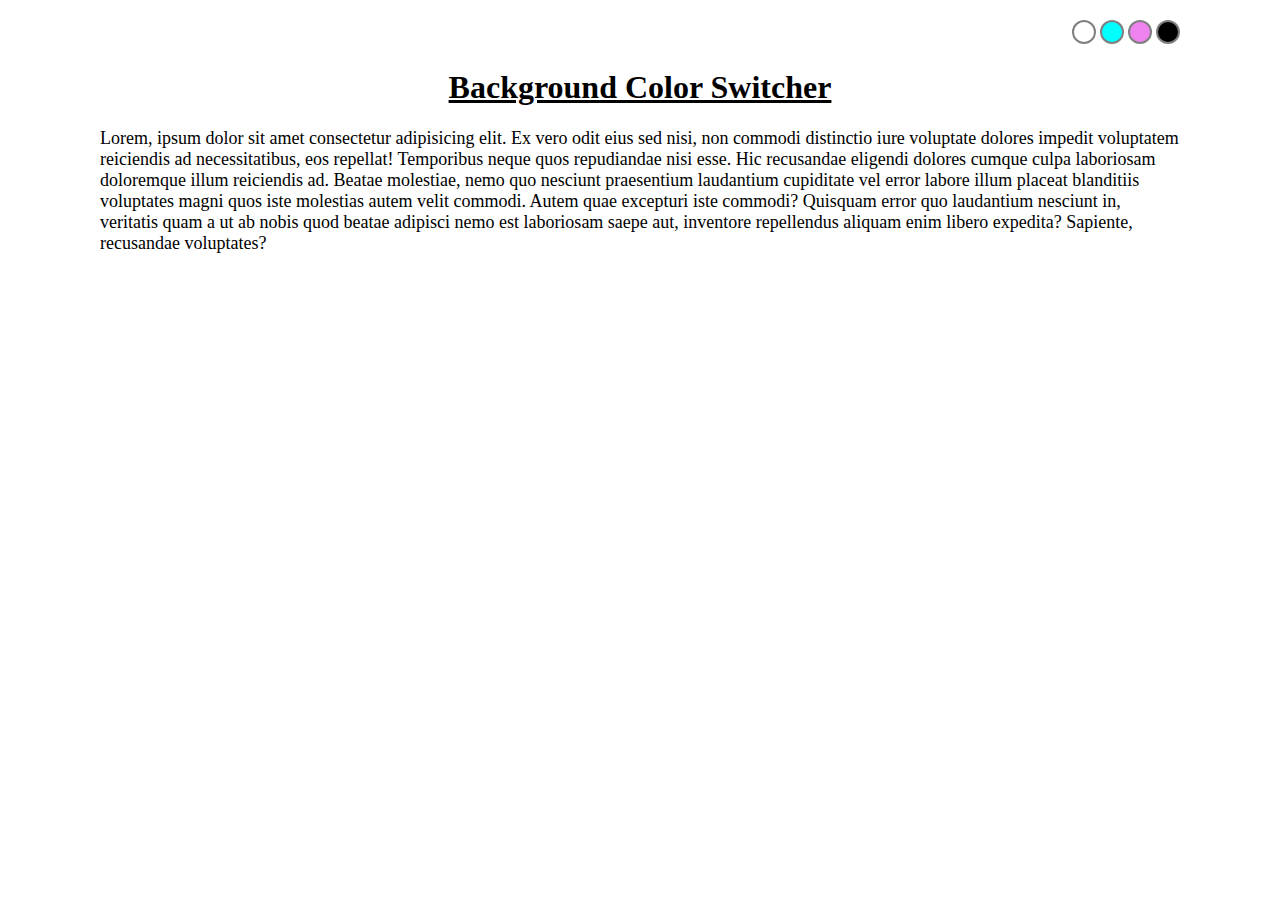
<file: Background Color switcher/index.html>
<!DOCTYPE html>
<html lang="en">

<head>
    <meta charset="UTF-8">
    <meta http-equiv="X-UA-Compatible" content="IE=edge">
    <meta name="viewport" content="width=device-width, initial-scale=1.0">
    <title>Background Color Switcher</title>
    <style>
        body {
            margin: 0px;
            padding: 20px 100px;
        }

        h1 {
            text-align: center;
            text-decoration: underline;

        }

        p {
            font-size: 18px;
        }

        .btn {
            width: 20px;
            height: 20px;
            display: inline-block;
            border: solid grey 2px;
            border-radius: 25px;
            cursor: pointer;
        }

        #white {
            background-color: white;
        }

        #aqua {
            background-color: aqua;
        }

        #violet {
            background-color: violet;
        }

        #black {
            background-color: black;
        }

        #color-switcher {
            text-align: right;
        }
    </style>
</head>

<body>
    <div id="color-switcher">
        <span class="btn" id="white" onclick="changeBg('#ffffff')"></span>
        <span class="btn" id="aqua" onclick="changeBg('#00FFFF')"></span>
        <span class="btn" id="violet" onclick="changeBg('#8F00FF')"></span>
        <span class="btn" id="black" onclick="changeBg('#000000')"></span>
    </div>
    <h1 class="text">Background Color Switcher</h1>
    <p class="text">Lorem, ipsum dolor sit amet consectetur adipisicing elit. Ex vero odit eius sed nisi, non commodi
        distinctio iure
        voluptate dolores impedit voluptatem reiciendis ad necessitatibus, eos repellat! Temporibus neque quos
        repudiandae nisi esse. Hic recusandae eligendi dolores cumque culpa laboriosam doloremque illum reiciendis ad.
        Beatae molestiae, nemo quo nesciunt praesentium laudantium cupiditate vel error labore illum placeat blanditiis
        voluptates magni quos iste molestias autem velit commodi. Autem quae excepturi iste commodi? Quisquam error quo
        laudantium nesciunt in, veritatis quam a ut ab nobis quod beatae adipisci nemo est laboriosam saepe aut,
        inventore repellendus aliquam enim libero expedita? Sapiente, recusandae voluptates?</p>


</body>
<script>
    function changeBg(color){
        document.body.style.backgroundColor = color;
        let textElemnt = document.getElementsByClassName("text");
        if (color == "#000000"){
            for (let txtPart of textElemnt){
                txtPart.style.color = "#ffffff";
            }
        } else {
            for (let txtPart of textElemnt){
                txtPart.style.color = "#000000";
            }
        }
    }
</script>



<!-- <script>
    function changeBg(color) {
        document.body.style.backgroundColor = color;
        let txt = document.getElementsByClassName("text");
        if (color == "#000000") {
            for (let elm of txt) {
                elm.style.color = "#ffffff";
            }
        } else {
            for (let elm of txt) {
                elm.style.color = "#000000";
            }
        }


    }

</script> -->
<!-- <script src="/Background Color switcher/app.js"></script> -->




</html>
</file>
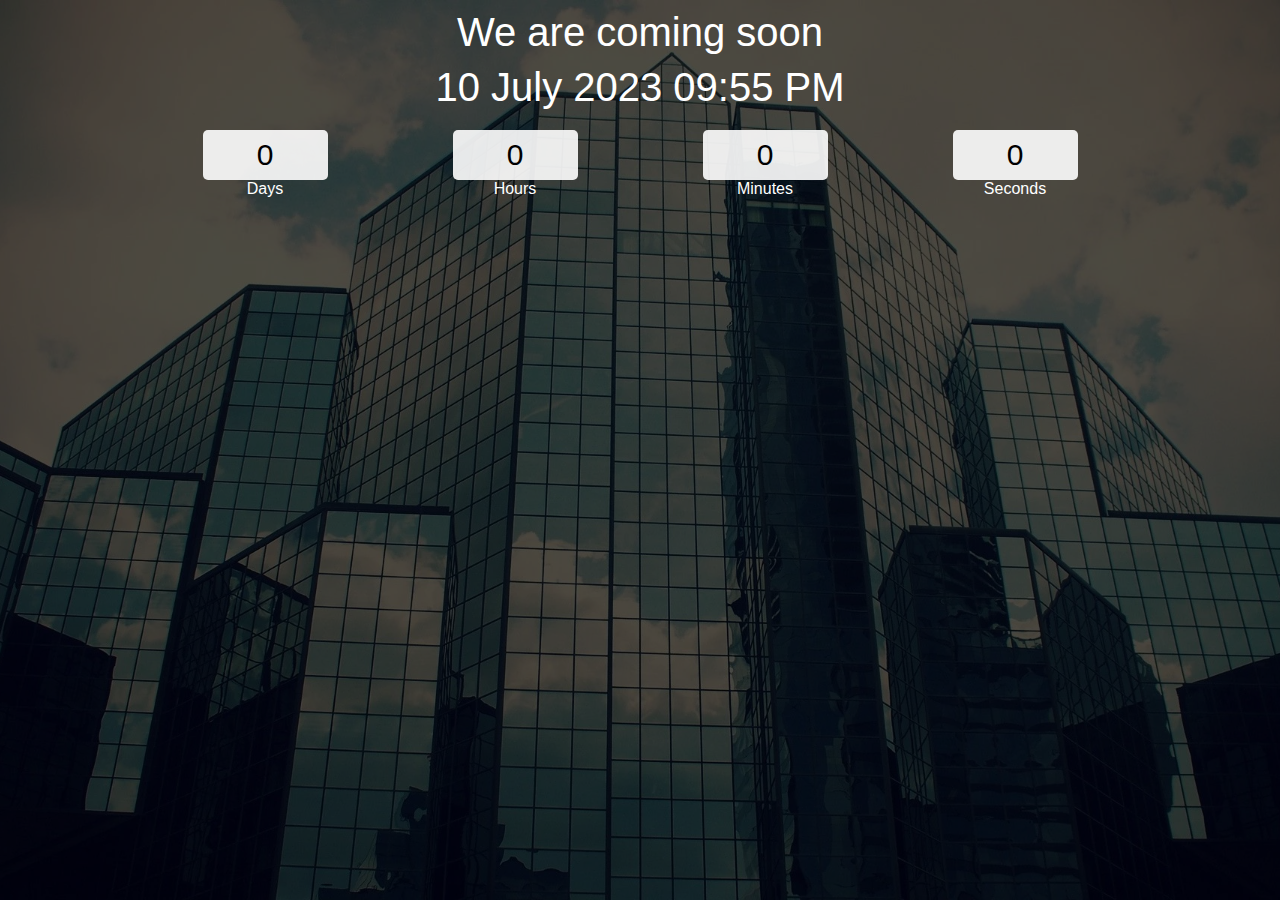
<file: Count-down/index.html>
<!DOCTYPE html>
<html lang="en">

<head>
    <meta charset="UTF-8">
    <meta http-equiv="X-UA-Compatible" content="IE=edge">
    <meta name="viewport" content="width=device-width, initial-scale=1.0">
    <title>Document</title>
    <link rel="stylesheet" href="css/custom.css">
</head>

<body>
    <div class="main">
        <div class="overlay">
            <div class="title">We are coming soon</div>
            <div class="title" id="end-date">20 March 2022 10:00 PM</div>
            <div class="col">
                <div>
                    <input type="text" readonly value="0">
                    <br/>
                    <label for="">Days</label>
                </div>
                <div>
                    <input type="text" readonly value="0">
                    <br/>
                    <label for="">Hours</label>
                </div>
                <div>
                    <input type="text" readonly value="0">
                    <br/>
                    <label for="">Minutes</label>
                </div>
                <div>
                    <input type="text" readonly value="0">
                    <br/>
                    <label for="">Seconds</label>
                </div>
            </div>
        </div>
    </div>
    <script src="js/app.js"></script>
</body>

</html>
</file>
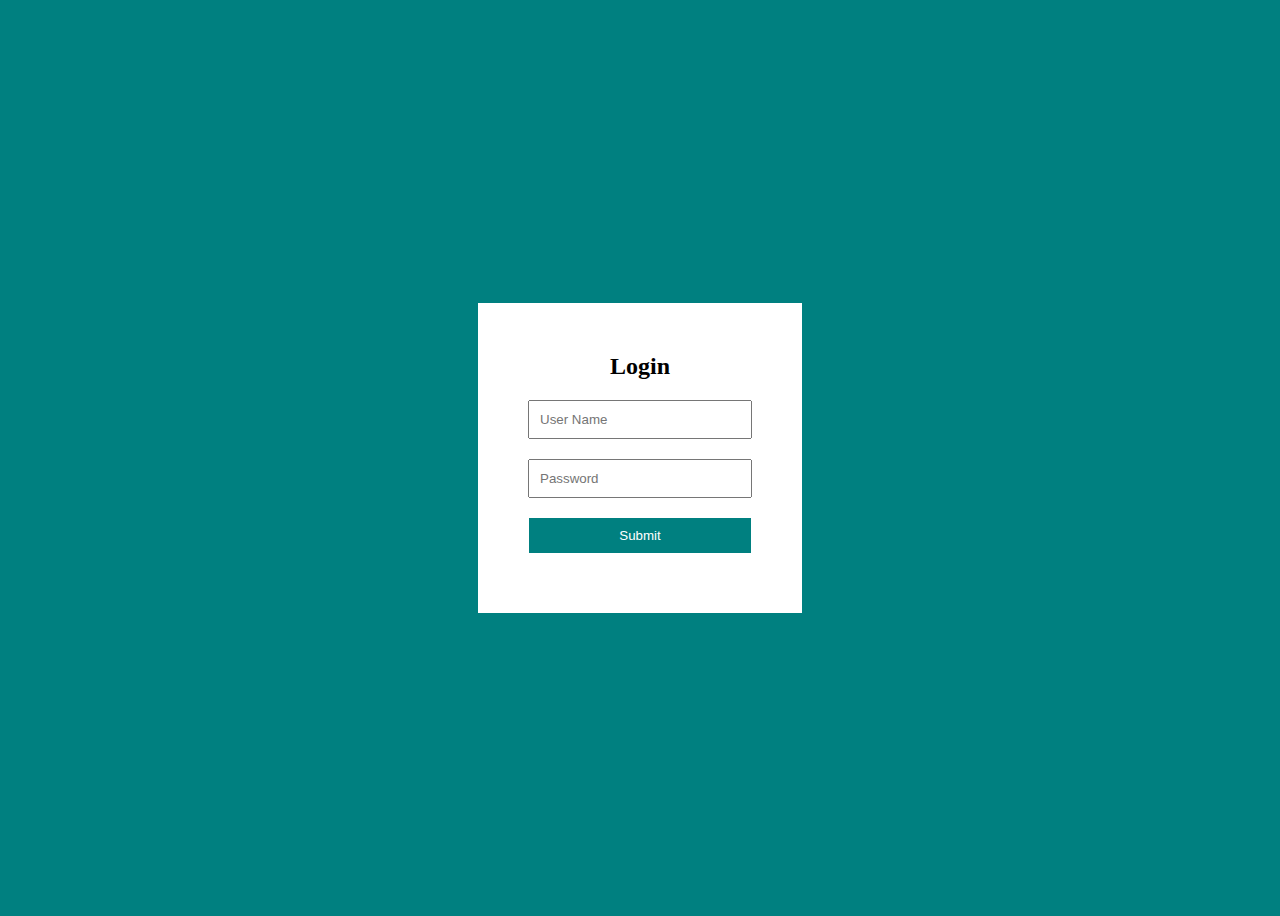
<file: Form Validation/index.html>
<!DOCTYPE html>
<html lang="en">
<head>
    <meta charset="UTF-8">
    <meta http-equiv="X-UA-Compatible" content="IE=edge">
    <meta name="viewport" content="width=device-width, initial-scale=1.0">
    <title>Form Validation in JavaScript</title>
    <style>
        body{
            background-color: teal;
            display: flex;
            justify-content: center;
            align-items: center;
            height: 100vh;
        }
        #form-container{
            background-color: white;
            padding: 50px;
            text-align: center;
            
        }
        h2{
            margin: 0px 0px 10px 0px;
        }
        input{
            width: 200px;
            margin: 10px 0px;
            padding: 10px;
        }
        input[type="submit"]{
            width: 222px;
            background-color: teal;
            border: 0px;
            color: white;
            cursor: pointer;
        }
        .error{
            color: red;
            text-align: left;
            margin: 0;
        }
    </style>
</head>
<body>
    <div id="form-container" >
        <h2>Login</h2>
        <form action="" onsubmit="return validateFrom()">
            <input type="text" placeholder="User Name" id="username"><br>
            <P class = "error" id="userError"></P>
            <input type="password" placeholder="Password" id="password"><br>
            <P class = "error" id="passError"></P>
            <input type="submit">
        </form>
    </div>
    <script>
        let username = document.getElementById("username");
        let password = document.getElementById("password");
        let flag;

        function validateFrom(){
            if(username.value == ""){
                document.getElementById("userError").innerHTML = "Username is empty";
                flag = 0;
            } else if(username.value.length < 3){
                document.getElementById("userError").innerHTML = "Username must have 3 char";
                flag = 0;
            } else{
                document.getElementById("userError").innerHTML = "";
                flag = 1;
            };

            if(password.value == ""){
                document.getElementById("passError").innerHTML = "Password is empty";
                flag = 0;
            } else if(password.value.length < 6){
                document.getElementById("passError").innerHTML = "Password must contain 6 character";
                flag = 0;
            } else{
                document.getElementById("passError").innerHTML = "";
                flag = 1;
            };

            if(flag){
                return true;
            } else{
                return false;
            };
        }

    </script>
    
</body>
</html>
</file>
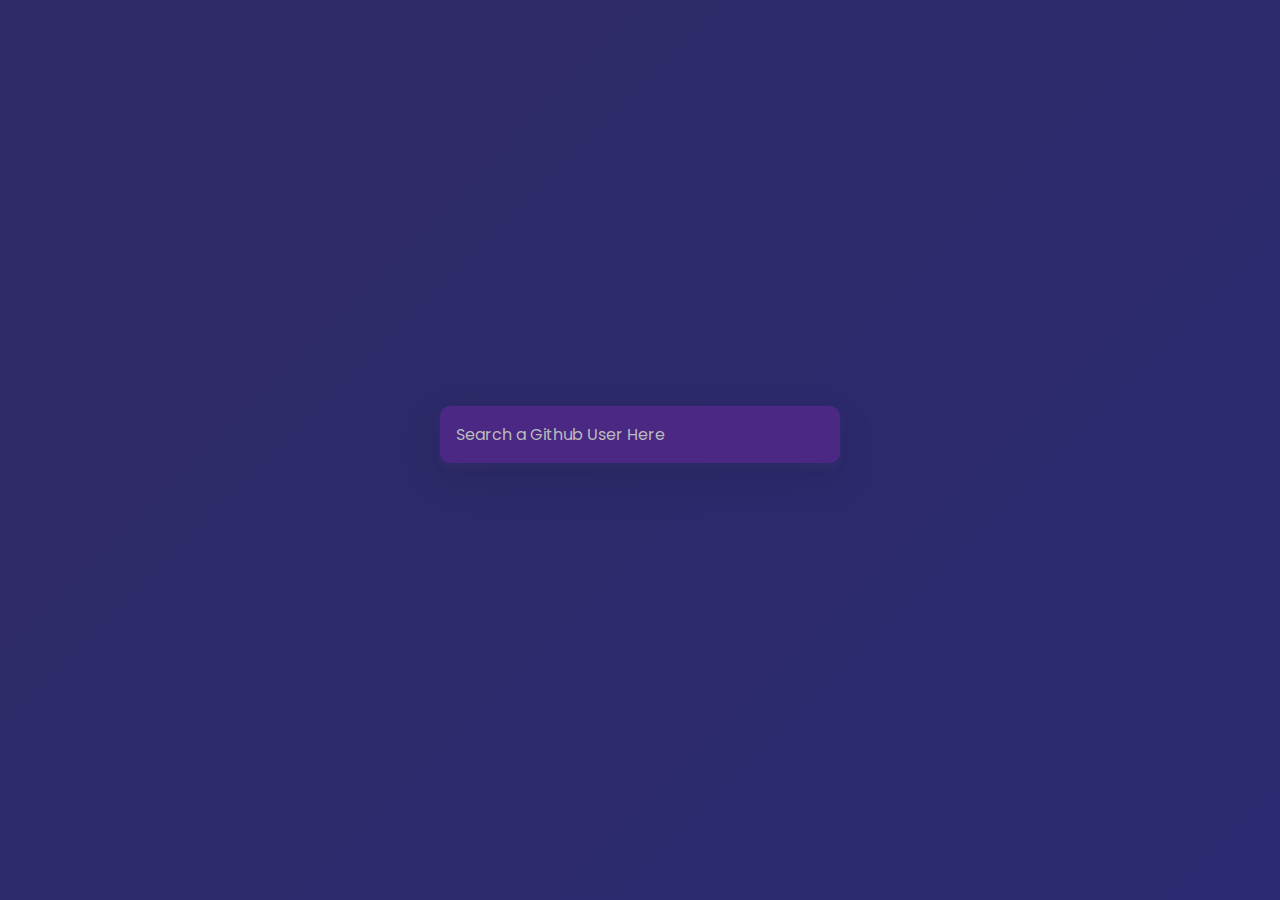
<file: Github Pofile/index.html>
<!DOCTYPE html>
<html lang="en">

<head>
    <meta charset="UTF-8" />
    <meta name="viewport" content="width=device-width, initial-scale=1.0" />
    <title>Github Profiles</title>
    <link rel="stylesheet" href="custom.css" />
    <script src="app.js" defer></script>
</head>

<body>
    <form id="form" onsubmit="return formFun()">
        <input type="text" id="search" autofocus placeholder="Search a Github User Here" />
    </form>
    <main id="main">
        <!-- <div class="card">
            <div>
                <img class="avatar" src="https://picsum.photos/200" alt="Florin Pop">
            </div>
            <div class="user-info">
                <h2>Name</h2>
                <p>Bio</p>

                <ul class="info">
                    <li>###<strong>Followers</strong></li>
                    <li>##<strong>Following</strong></li>
                    <li>###<strong>Repos</strong></li>
                </ul>

                <div id="repos">
                    <a class="repo" href="#" target="_blank">Repo 1</a>
                    <a class="repo" href="#" target="_blank">Repo 2</a>
                    <a class="repo" href="#" target="_blank">Repo 3</a>
                </div>
            </div>
        </div> -->
    </main>
</body>

</html>
</file>
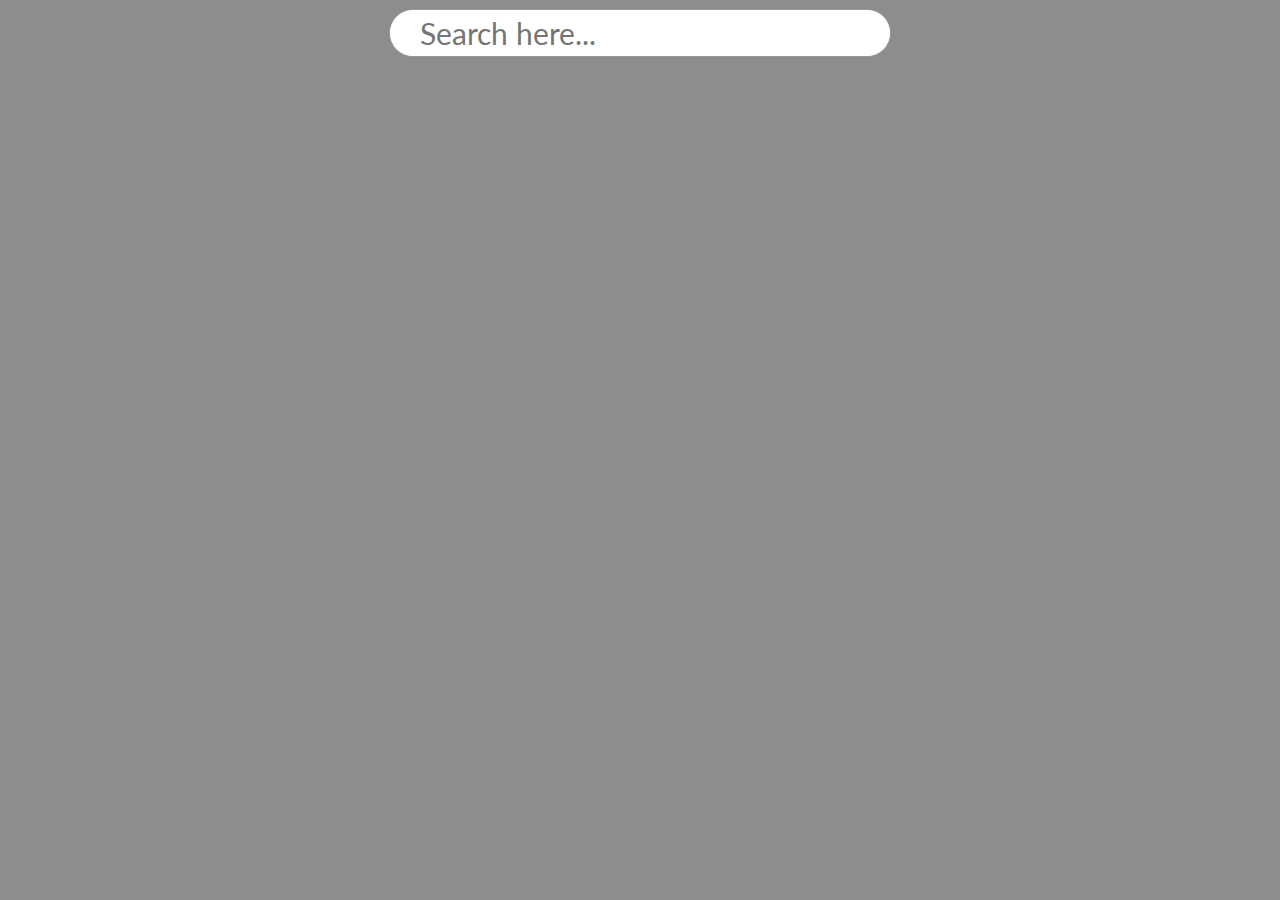
<file: Movie Search App/index.html>
<!DOCTYPE html>
<html lang="en">

<head>
    <meta charset="UTF-8">
    <meta http-equiv="X-UA-Compatible" content="IE=edge">
    <meta name="viewport" content="width=device-width, initial-scale=1.0">
    <title>Document</title>
    <link rel="stylesheet" href="css/custom.css">
</head>

<body>
    <div class="main">
        <div class="row" style="justify-content: center;">
            <input type="search" id="search" autofocus autocomplete="off" placeholder="Search here..." />
        </div>
        <div class="row" id="movie-box">

        </div>
    </div>
    <script src="js/app.js"></script>
</body>

</html>
</file>
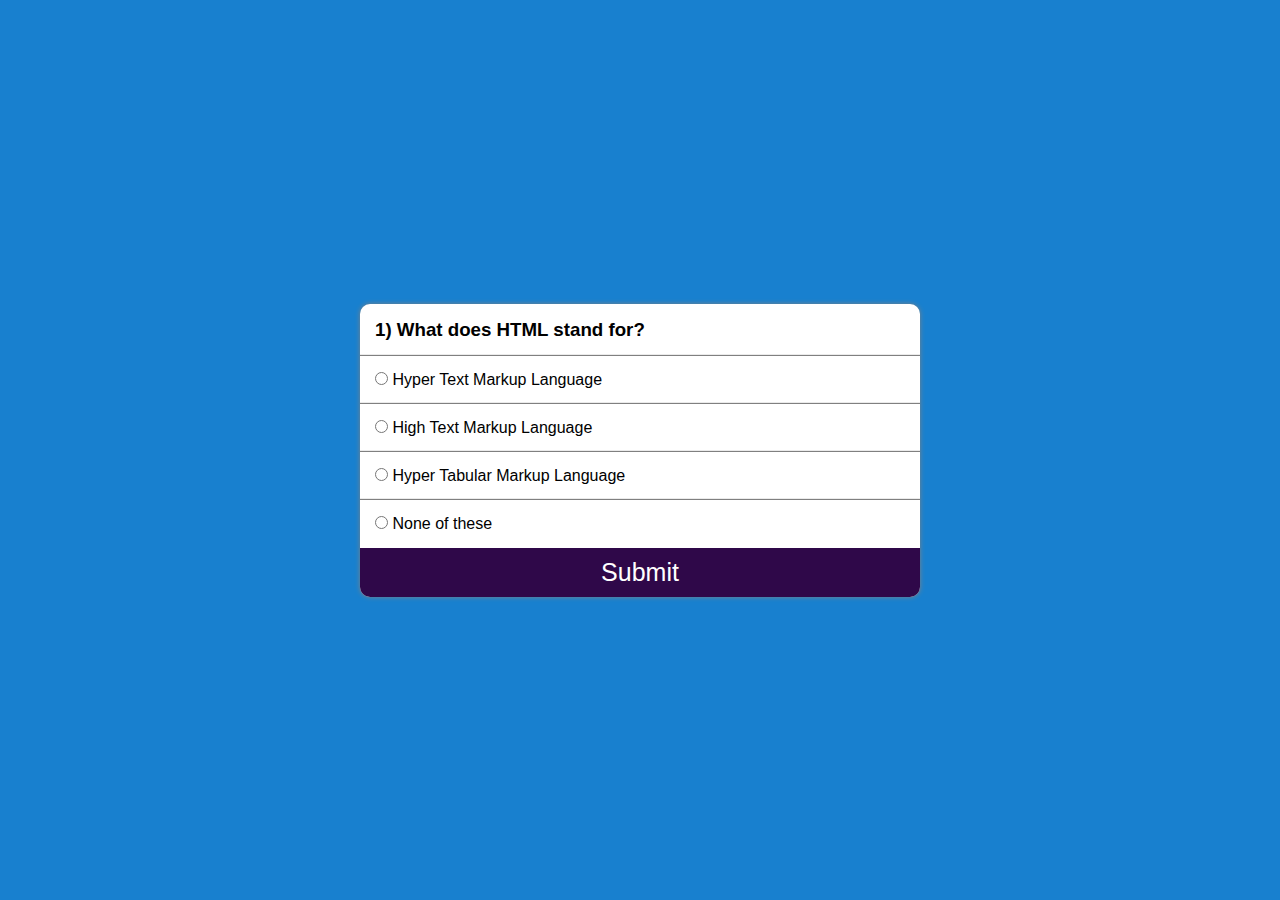
<file: Quiz App/index.html>
<!DOCTYPE html>
<html lang="en">

<head>
    <meta charset="UTF-8">
    <meta http-equiv="X-UA-Compatible" content="IE=edge">
    <meta name="viewport" content="width=device-width, initial-scale=1.0">
    <title>Document</title>
    <link rel="stylesheet" href="css/custom.css" />
</head>

<body>
    <section class="main">

        <div class="container" id="endBoxKeLiye">
            <div class="col" >
                <h3 id="questionBox">
                    1) Lorem ipsum dolor sit amet, consectetur adipisicing elit Debitis?
                </h3>
            </div>
            <div class="col box">
                <input class ="options" name="option" type="radio" id="first" value="a" required>
                <label  for="first">Testing 1</label>
            </div>
            <div class="col box">
                <input class ="options" name="option" type="radio" id="second" value="b" required>
                <label for="second">Testing 2</label>
            </div>
            <div class="col box">
                <input class ="options" name="option" type="radio" id="third" value="c" required>
                <label for="third">Testing 3</label>
            </div>
            <div class="col box">
                <input class ="options" name="option" type="radio" id="fourth" value="d" required>
                <label for="fourth">Testing 4</label>
            </div>
            <button id="submit" onclick = "submitQuiz()">Submit</button>
        </div>

    </section>
    <script src="js/app.js"></script>
</body>

</html>
</file>
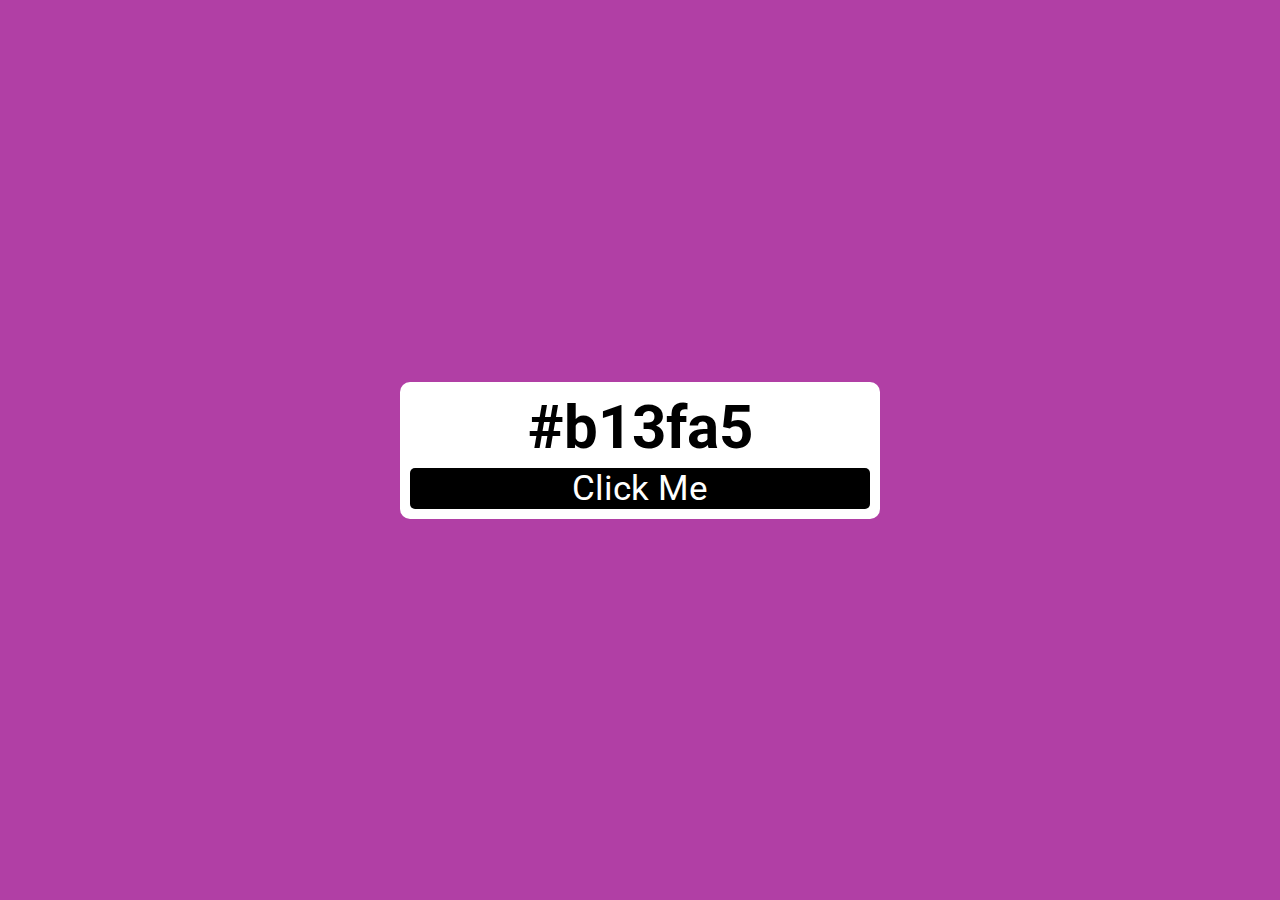
<file: Random Color/index.html>
<!DOCTYPE html>
<html lang="en">

<head>
    <meta charset="UTF-8">
    <meta http-equiv="X-UA-Compatible" content="IE=edge">
    <meta name="viewport" content="width=device-width, initial-scale=1.0">
    <title>Document</title>
    <link rel="stylesheet" href="css/custom.css" />
</head>

<body> 
    <div class="main">
        <div class="container">
            <h2 id="color-code">#fff</h2>
            <button id="btn">Click Me</button>
        </div>
    </div>
    <script src="js/app.js"></script>
</body>

</html>
</file>
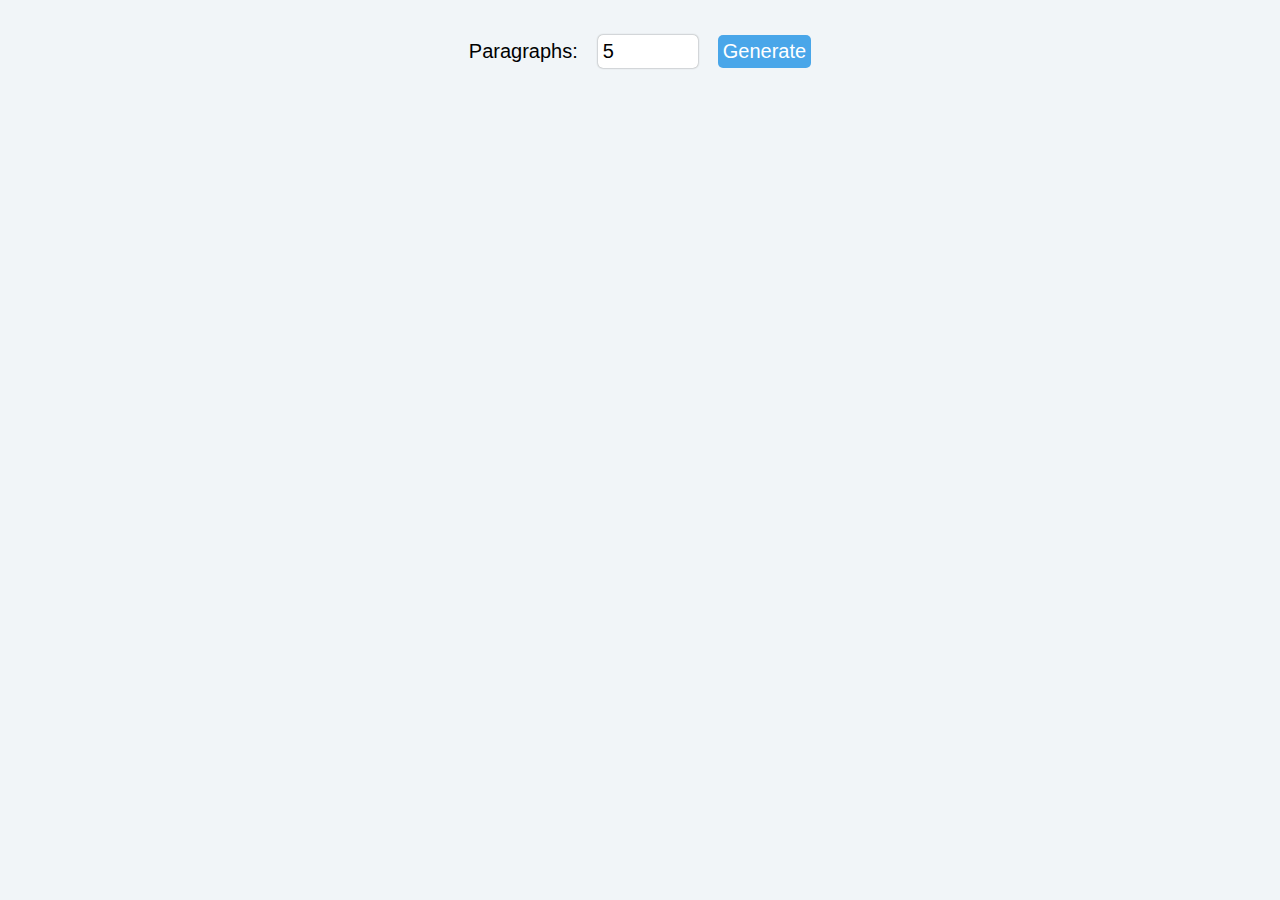
<file: Random Paragraph/index.html>
<!DOCTYPE html>
<html lang="en">

<head>
    <meta charset="UTF-8">
    <meta http-equiv="X-UA-Compatible" content="IE=edge">
    <meta name="viewport" content="width=device-width, initial-scale=1.0">
    <title>Document</title>
    <link rel="stylesheet" href="custom.css">
</head>

<body>
    <div id="main">
        <div class="row">
            <div>
                Paragraphs:
            </div>
            <div>
                <input type="number" value="5" id="items">
            </div>
            <div>
                <button onclick="generate()">Generate</button>
            </div>
        </div>
        <div class="row" style="display: block;" id="data">

        </div>
    </div>
    <script src="app.js"></script>
</body>

</html>
</file>
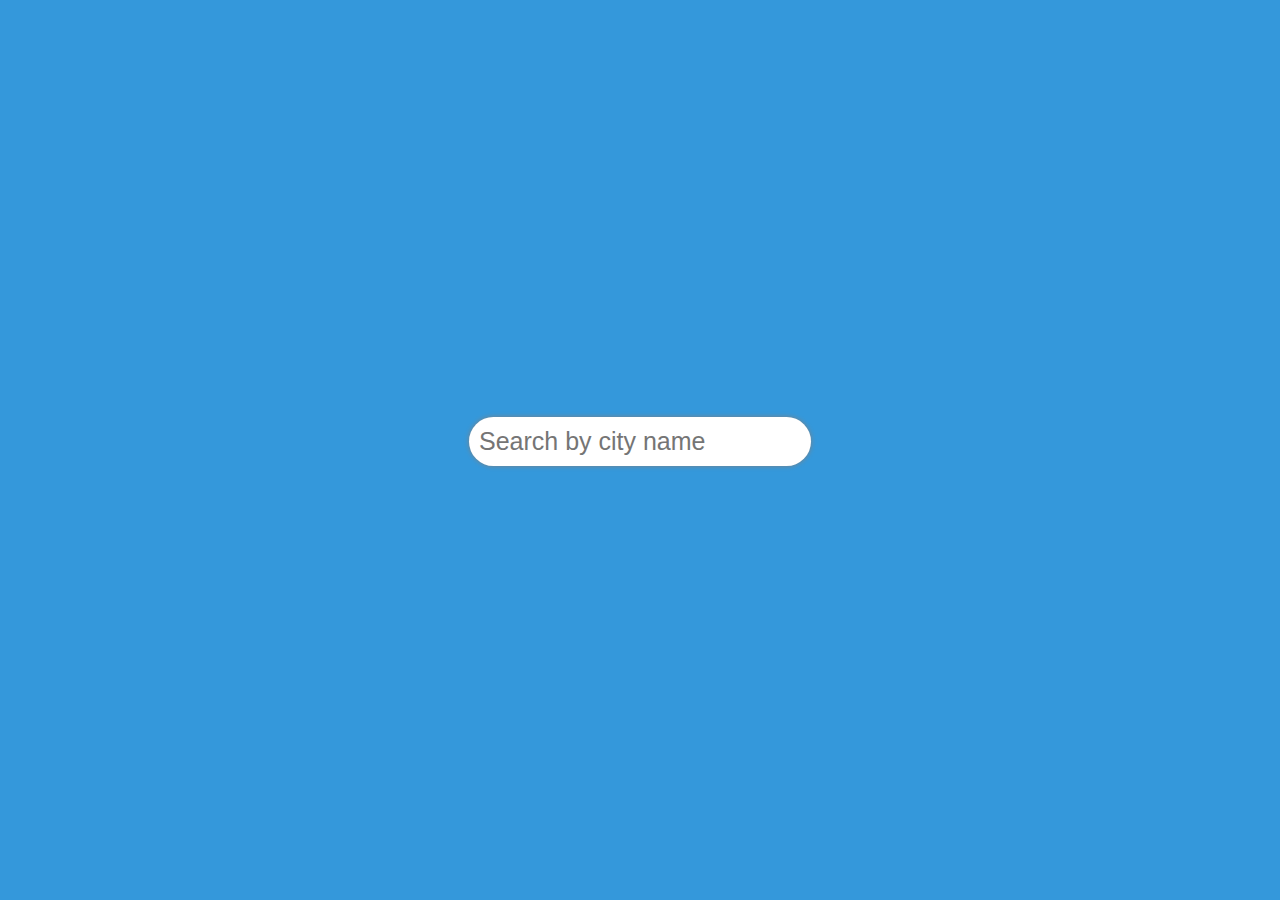
<file: Weather App/index.html>
<!DOCTYPE html>
<html lang="en">

<head>
    <meta charset="UTF-8">
    <meta http-equiv="X-UA-Compatible" content="IE=edge">
    <meta name="viewport" content="width=device-width, initial-scale=1.0">
    <title>Document</title>
    <link rel="stylesheet" href="custom.css" />
</head>

<body>
    <main>
        <div class="row" style="text-align: center;">
            <form action="">
                <input type="search" id="search" placeholder="Search by city name">
            </form>
        </div>
        <div class="row" id="weather">
            <!-- <div>
                <img src="https://openweathermap.org/img/wn/04n@2x.png" alt="">
            </div>
            <div>
                <h2>32 ℃</h2>
                <h4> Clear </h4>
            </div> -->
        </div>
    </main>
    <script src="app.js"></script>
</body>

</html>
</file>
<file: Count-down/css/custom.css>
* {
    padding: 0;
    margin: 0;
    box-sizing: border-box;
    font-family: 'Poppins', sans-serif;
}

@import url('https://fonts.googleapis.com/css2?family=Poppins:wght@100&display=swap');
.main {
    width: 100%;
    height: 100vh;
    background: url('../image/1802071.webp') center center;
    background-size: cover;
}

.overlay {
    width: 100%;
    height: 100%;
    display: flex;
    align-items: center;
    flex-direction: column;
    background-color: rgba(0, 0, 0, 0.7);
}

.title {
    margin-top: 10px;
    color: white;
    text-align: center;
    font-size: 2.5rem;
}

.col {
    margin-top: 20px;
    width: 90%;
    display: flex;
    justify-content: center;
    color: white;
}

.col div {
    width: 250px;
    text-align: center;
}

input {
    width: 50%;
    background-color: rgba(255, 255, 255, 0.9);
    border-color: transparent;
    border-radius: 5px;
    height: 50px;
    text-align: center;
    font-size: 30px;
}
</file>
<file: Github Pofile/custom.css>
@import url("https://fonts.googleapis.com/css2?family=Poppins:wght@200;400;600&display=swap");
* {
    box-sizing: border-box;
    padding: 0;
    margin: 0;
}

body {
    background-color: #2a2a72;
    background-image: linear-gradient(315deg, #2a2a72 0%, #2e2a68 74%);
    display: flex;
    flex-direction: column;
    align-items: center;
    justify-content: center;
    font-family: "Poppins", sans-serif;
    margin: 0;
    min-height: 100vh;
}

input {
    background-color: #4c2885;
    border-radius: 10px;
    border: none;
    box-shadow: 0 5px 10px rgba(154, 160, 185, 0.05), 0 15px 40px rgba(0, 0, 0, 0.1);
    color: white;
    font-family: inherit;
    font-size: 1rem;
    padding: 1rem;
    margin-bottom: 2rem;
    width: 400px;
}

input::placeholder {
    color: #bbb;
}

input:focus {
    outline: none;
}

.card {
    background-color: #4c2885;
    background-image: linear-gradient(315deg, #4c2885 0%, #4c11ac 100%);
    border-radius: 20px;
    box-shadow: 0 5px 10px rgba(154, 160, 185, 0.05), 0 15px 40px rgba(0, 0, 0, 0.1);
    display: flex;
    padding: 3rem;
    max-width: 800px;
}

.avatar {
    border: 10px solid #2a2a72;
    border-radius: 50%;
    height: 150px;
    width: 150px;
}

.user-info {
    color: #eee;
    margin-left: 2rem;
}

.user-info h2 {
    margin-top: 0;
}

.user-info ul {
    display: flex;
    justify-content: space-between;
    list-style-type: none;
    padding: 0;
    max-width: 400px;
}

.user-info ul li {
    display: flex;
    margin-right: 10px;
    align-items: center;
}

.user-info ul li strong {
    font-size: 0.9rem;
    margin-left: 0.5rem;
}

.repo {
    background-color: #2a2a72;
    border-radius: 5px;
    display: inline-block;
    color: white;
    font-size: 0.7rem;
    padding: 0.25rem 0.5rem;
    margin-right: 0.5rem;
    margin-bottom: 0.5rem;
    text-decoration: none;
}
</file>
<file: Movie Search App/css/custom.css>
@import url('https://fonts.googleapis.com/css2?family=Lato:ital,wght@0,300;1,300&display=swap');
* {
    padding: 0;
    margin: 0;
    font-family: 'Lato', sans-serif;
    box-sizing: border-box;
}

.main {
    width: 100%;
    min-height: 100vh;
    background-color: rgb(141, 141, 141);
}

.row {
    display: flex;
    flex-wrap: wrap;
    justify-content: space-between;
}

.box {
    padding: 10px;
    width: 25%;
    flex-basis: 25%;
    height: 400px;
    border-radius: 5px;
    overflow: hidden;
    border-radius: 5px;
    position: relative;
}

.box img {
    width: 100%;
    height: 100%;
    box-shadow: 0 4px 5px rgb(0 0 0 / 20%);
}

.box .overlay {
    width: 100%;
    max-height: 100%;
    min-height: auto;
    position: absolute;
    bottom: -100%;
    font-weight: bold;
    padding: 20px;
    border-radius: 10px 10px 0px 0px;
    left: 0;
    transition: 0.5s;
    background-color: white;
}

.box span {
    color: orange;
    display: inline-block;
    font-weight: bold;
    font-size: 25px;
}

.title {
    width: 100%;
    display: flex;
    justify-content: space-between;
}

.box:hover .overlay {
    bottom: 0%;
}

.overlay h2 {
    margin-bottom: 10px;
}

#search {
    width: 500px;
    padding: 5px 30px;
    background-color: rgba(52, 73, 94, 0.7);
    outline: none;
    border: none;
    box-shadow: 0px 0px 1px white;
    color: White;
    margin-top: 10px;
    font-size: 30px;
    border-radius: 25px;
    transition: 1s;
    margin-bottom: 15px;
}

#search:focus {
    background-color: white;
    color: black;
}
</file>
<file: Quiz App/css/custom.css>
* {
    padding: 0;
    margin: 0;
    box-sizing: border-box;
    font-family: 'Poppins', sans-serif;
}

@import url('https://fonts.googleapis.com/css2?family=Poppins:wght@100&display=swap');
.main {
    width: 100%;
    height: 100vh;
    display: flex;
    justify-content: center;
    align-items: center;
    background-color: rgb(24, 128, 207);
}

.container {
    width: 35rem;
    box-shadow: 0px 0px 5px grey;
    display: flex;
    background-color: white;
    border-radius: 10px;
    overflow: hidden;
    flex-direction: column;
}

.col {
    text-align: justify;
    padding: 15px;
    width: 95%;
}

#submit {
    width: 100%;
    background-color: rgb(47, 8, 73);
    transition: 0.5s;
    color: white;
    outline: none;
    border: none;
    font-size: 25px;
    display: block;
    padding: 10px;
    cursor: pointer;
}

#submit:hover {
    background-color: rgb(34, 6, 53);
}

.box {
    box-shadow: 0px -1px 1px grey;
    width: 100%;
}
</file>
<file: Random Color/css/custom.css>
@import url('https://fonts.googleapis.com/css2?family=Roboto:wght@100&display=swap');
* {
    padding: 0;
    margin: 0;
    box-sizing: border-box;
    font-family: 'Roboto', sans-serif;
}

body {
    transition: 0.5s;
}

.main {
    width: 100%;
    height: 100vh;
    display: flex;
    justify-content: center;
    align-items: center;
}

.container {
    width: 30rem;
    padding: 10px;
    border-radius: 10px;
    font-size: 40px;
    background-color: white;
    text-align: center;
}

button {
    margin-top: 5px;
    width: 100%;
    background-color: black;
    color: white;
    border: none;
    border-radius: 5px;
    display: block;
    font-size: 35px;
}
</file>
<file: Random Paragraph/custom.css>
* {
    padding: 0;
    margin: 0;
    box-sizing: border-box;
    font-family: Verdana, Geneva, Tahoma, sans-serif;
}

#main {
    width: 100%;
    min-height: 100vh;
    display: flex;
    flex-direction: column;
    justify-content: start;
    align-items: center;
    background-color: #f1f5f8;
}

.row {
    width: 1000px;
    display: flex;
    flex-direction: row;
    justify-content: center;
    align-items: center;
    padding: 10px;
    font-size: 20px;
    margin-top: 15px;
}

.row div {
    padding: 10px;
}

.row input {
    width: 100px;
    padding: 5px;
    border-radius: 5px;
    border: 0;
    font-size: 20px;
    box-shadow: 0px 0px 2px grey;
}

.row button {
    background-color: #49a6e9;
    padding: 5px;
    border-radius: 5px;
    border: 0;
    font-size: 20px;
    border-radius: 5px;
    color: white;
    outline: none;
    border: none;
}

.row p {
    margin-top: 10px;
    font-size: 16px;
    text-align: justify;
}
</file>
<file: Weather App/custom.css>
* {
    padding: 0;
    margin: 0;
    font-family: Verdana, Geneva, Tahoma, sans-serif;
    box-sizing: border-box;
}

main {
    width: 100%;
    height: 100vh;
    background-color: #3498db;
    display: flex;
    justify-content: center;
    align-items: center;
    flex-direction: column;
}

.row {
    display: flex;
    align-items: center;
    /* vertically */
    justify-content: center;
    /* horizontally */
    width: 1000px;
    margin: 10px;
    font-size: 40px;
    color: white;
}

#search {
    font-size: 25px;
    padding: 10px;
    border-radius: 25px;
    border: none;
    outline: none;
    box-shadow: 0px 0px 5px grey;
}
</file>
